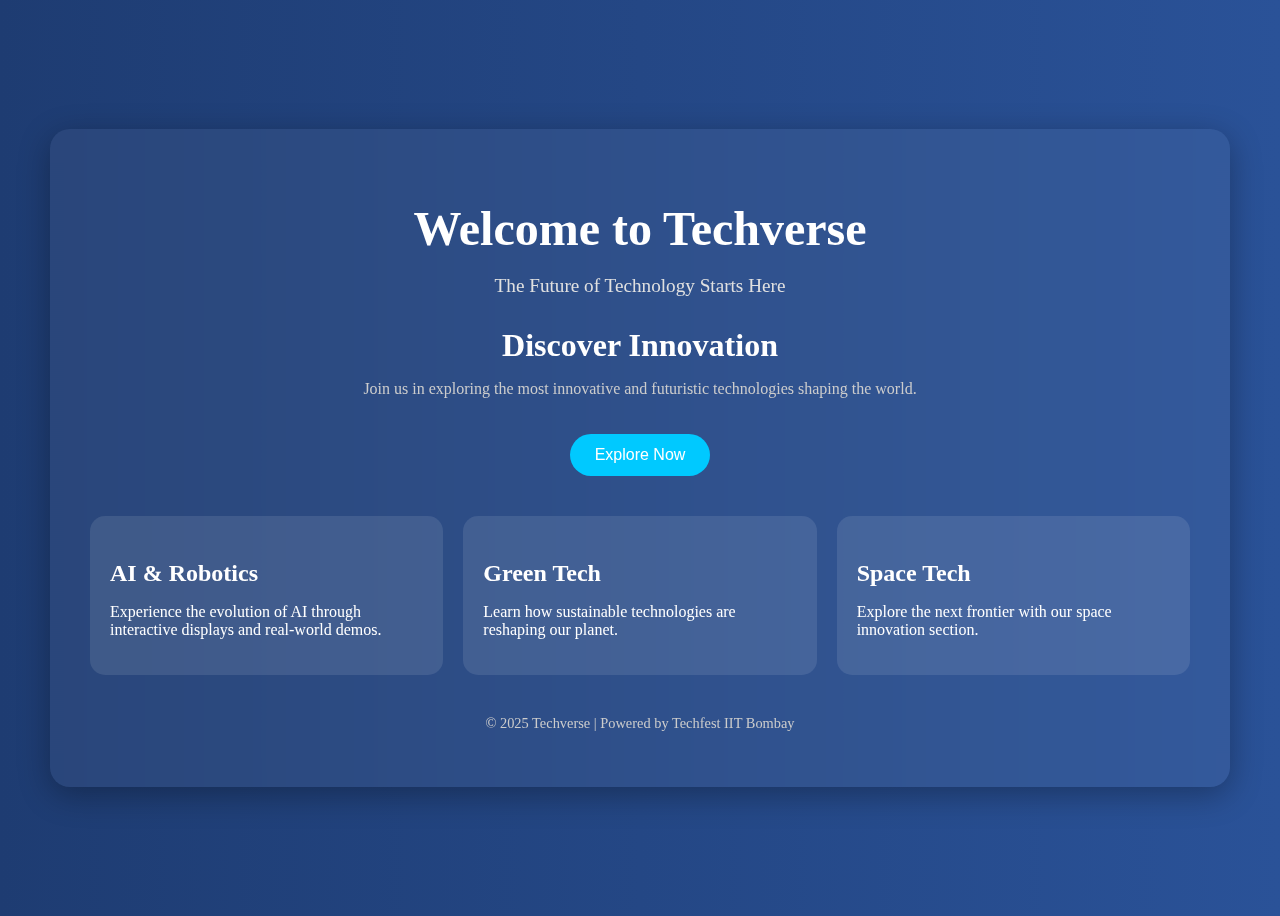
<file: Task 1 animated-landing-page/index.html>
<!DOCTYPE html>
<html lang="en">
<head>
  <meta charset="UTF-8" />
  <meta name="viewport" content="width=device-width, initial-scale=1.0" />
  <title>Welcome to Techverse</title>
  <link rel="stylesheet" href="style.css" />
</head>
<body>
  <div class="container">
    <header>
      <h1>Welcome to Techverse</h1>
      <p>The Future of Technology Starts Here</p>
    </header>

    <main>
      <section class="intro">
        <h2>Discover Innovation</h2>
        <p>Join us in exploring the most innovative and futuristic technologies shaping the world.</p>
        <button id="exploreBtn">Explore Now</button>
      </section>

      <section class="features">
        <div class="card">
          <h3>AI & Robotics</h3>
          <p>Experience the evolution of AI through interactive displays and real-world demos.</p>
        </div>
        <div class="card">
          <h3>Green Tech</h3>
          <p>Learn how sustainable technologies are reshaping our planet.</p>
        </div>
        <div class="card">
          <h3>Space Tech</h3>
          <p>Explore the next frontier with our space innovation section.</p>
        </div>
      </section>
    </main>

    <footer>
      <p>© 2025 Techverse | Powered by Techfest IIT Bombay</p>
    </footer>
  </div>
  <script src="script.js"></script>
</body>
</html>
</file>
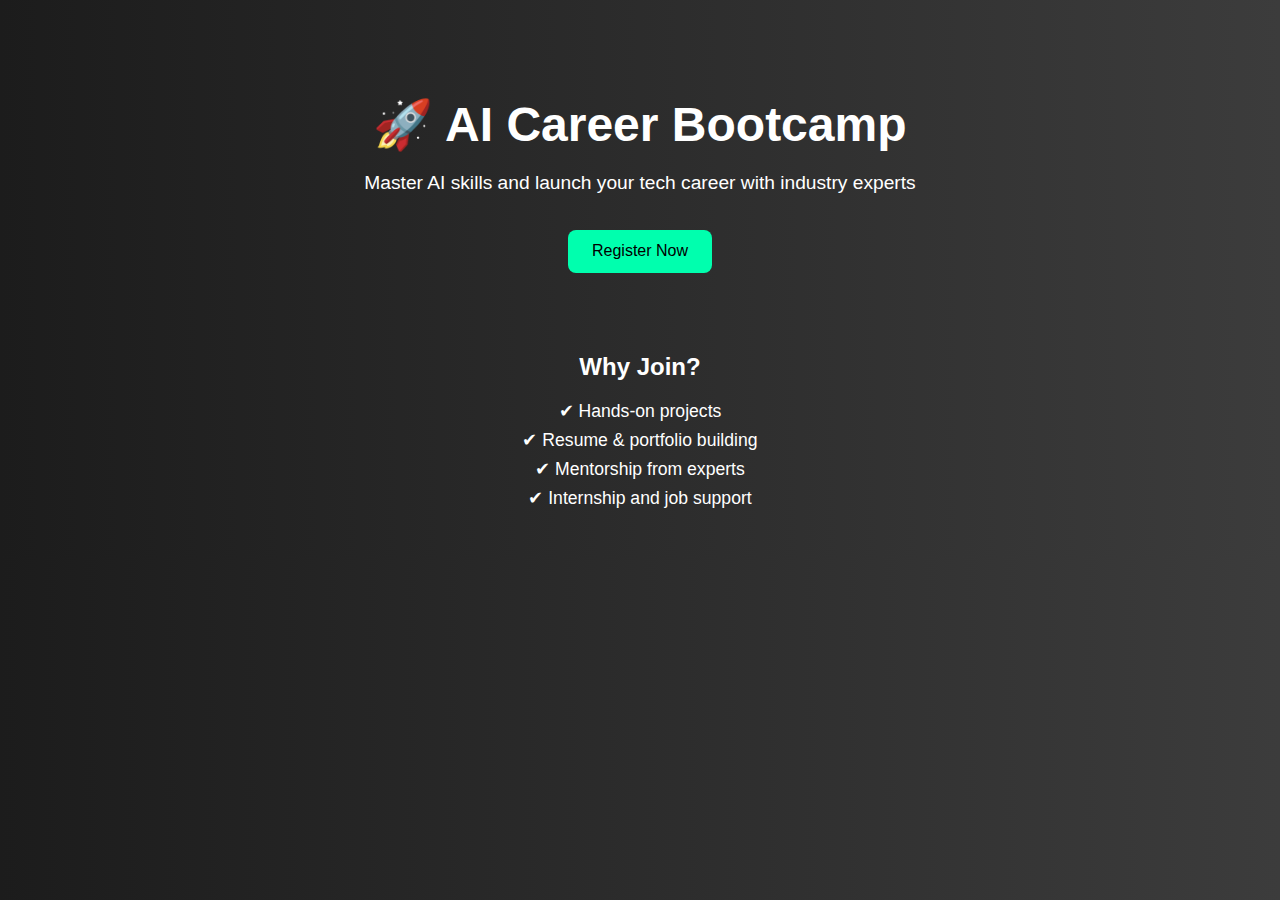
<file: Task 2 ai-career-bootcamp/index.html>
<!DOCTYPE html>
<html lang="en">
<head>
  <meta charset="UTF-8" />
  <meta name="viewport" content="width=device-width, initial-scale=1.0"/>
  <title>AI Career Bootcamp</title>
  <link rel="stylesheet" href="style.css" />
</head>
<body>
  <header>
    <h1>🚀 AI Career Bootcamp</h1>
    <p>Master AI skills and launch your tech career with industry experts</p>
    <button id="registerBtn">Register Now</button>
  </header>

  <section class="info">
    <h2>Why Join?</h2>
    <ul>
      <li>✔ Hands-on projects</li>
      <li>✔ Resume & portfolio building</li>
      <li>✔ Mentorship from experts</li>
      <li>✔ Internship and job support</li>
    </ul>
  </section>

  <!-- Modal -->
  <div class="modal" id="modal">
    <div class="modal-content">
      <span class="close-btn" id="closeBtn">&times;</span>
      <h2>Register for AI Career Bootcamp</h2>
      <form id="registerForm">
        <input type="text" placeholder="Your Name" required />
        <input type="email" placeholder="Your Email" required />
        <button type="submit">Submit</button>
      </form>
      <p class="thankyou" id="thankYou" style="display: none;">✅ Thank you for registering!</p>
    </div>
  </div>

  <script src="script.js"></script>
</body>
</html>
</file>
<file: Task 1 animated-landing-page/style.css>
// style.css
* {

  margin: 0;
  padding: 0;
  box-sizing: border-box;
  font-family: 'Segoe UI', Tahoma, Geneva, Verdana, sans-serif;
}

body {
  background: linear-gradient(to right, #1e3c72, #2a5298);
  color: #fff;
  display: flex;
  justify-content: center;
  align-items: center;
  height: 100vh;
}

.container {
  width: 90%;
  max-width: 1100px;
  background: rgba(255, 255, 255, 0.05);
  padding: 40px;
  border-radius: 20px;
  backdrop-filter: blur(12px);
  box-shadow: 0 8px 32px rgba(0, 0, 0, 0.3);
  animation: fadeIn 1s ease-in-out;
}

header h1 {
  font-size: 3rem;
  text-align: center;
  margin-bottom: 10px;
  animation: slideInDown 1s ease-in-out;
}

header p {
  text-align: center;
  font-size: 1.2rem;
  margin-bottom: 30px;
  color: #e0e0e0;
}

.intro {
  text-align: center;
  margin-bottom: 40px;
}

.intro h2 {
  font-size: 2rem;
  margin-bottom: 10px;
}

.intro p {
  font-size: 1rem;
  color: #ccc;
}

#exploreBtn {
  margin-top: 20px;
  padding: 12px 25px;
  font-size: 1rem;
  background-color: #00c9ff;
  color: #fff;
  border: none;
  border-radius: 25px;
  cursor: pointer;
  transition: background-color 0.3s;
}

#exploreBtn:hover {
  background-color: #0073ff;
}

.features {
  display: flex;
  justify-content: space-between;
  gap: 20px;
  flex-wrap: wrap;
}

.card {
  flex: 1;
  min-width: 250px;
  background: rgba(255, 255, 255, 0.1);
  padding: 20px;
  border-radius: 15px;
  transition: transform 0.3s, box-shadow 0.3s;
}

.card:hover {
  transform: translateY(-5px);
  box-shadow: 0 8px 16px rgba(0, 0, 0, 0.3);
}

.card h3 {
  font-size: 1.5rem;
  margin-bottom: 10px;
}

footer {
  margin-top: 40px;
  text-align: center;
  font-size: 0.9rem;
  color: #ccc;
}

@keyframes fadeIn {
  from { opacity: 0; transform: scale(0.95); }
  to { opacity: 1; transform: scale(1); }
}

@keyframes slideInDown {
  from { transform: translateY(-30px); opacity: 0; }
  to { transform: translateY(0); opacity: 1; }
}
</file>
<file: Task 2 ai-career-bootcamp/style.css>
body {
  margin: 0;
  font-family: 'Segoe UI', sans-serif;
  background: linear-gradient(to right, #1c1c1c, #3c3c3c);
  color: #fff;
  text-align: center;
  padding: 2rem;
}

header {
  padding: 2rem;
}

h1 {
  font-size: 3rem;
  margin-bottom: 0.5rem;
}

p {
  font-size: 1.2rem;
}

button {
  padding: 0.8rem 1.5rem;
  font-size: 1rem;
  background-color: #00ffae;
  color: #000;
  border: none;
  border-radius: 8px;
  cursor: pointer;
  margin-top: 1rem;
  transition: transform 0.2s;
}

button:hover {
  transform: scale(1.05);
}

.info {
  margin-top: 3rem;
}

ul {
  list-style: none;
  padding: 0;
}

li {
  font-size: 1.1rem;
  margin: 0.5rem 0;
}

/* Modal Styles */
.modal {
  position: fixed;
  top: 0;
  left: 0;
  width: 100%;
  height: 100%;
  background-color: rgba(0,0,0,0.6);
  display: none;
  justify-content: center;
  align-items: center;
}

.modal-content {
  background-color: #121212;
  padding: 2rem;
  border-radius: 12px;
  width: 90%;
  max-width: 400px;
  text-align: center;
  position: relative;
}

.modal-content input {
  width: 100%;
  padding: 0.7rem;
  margin: 0.5rem 0;
  border: none;
  border-radius: 6px;
}

.close-btn {
  position: absolute;
  right: 1rem;
  top: 0.5rem;
  font-size: 1.5rem;
  cursor: pointer;
}
</file>
